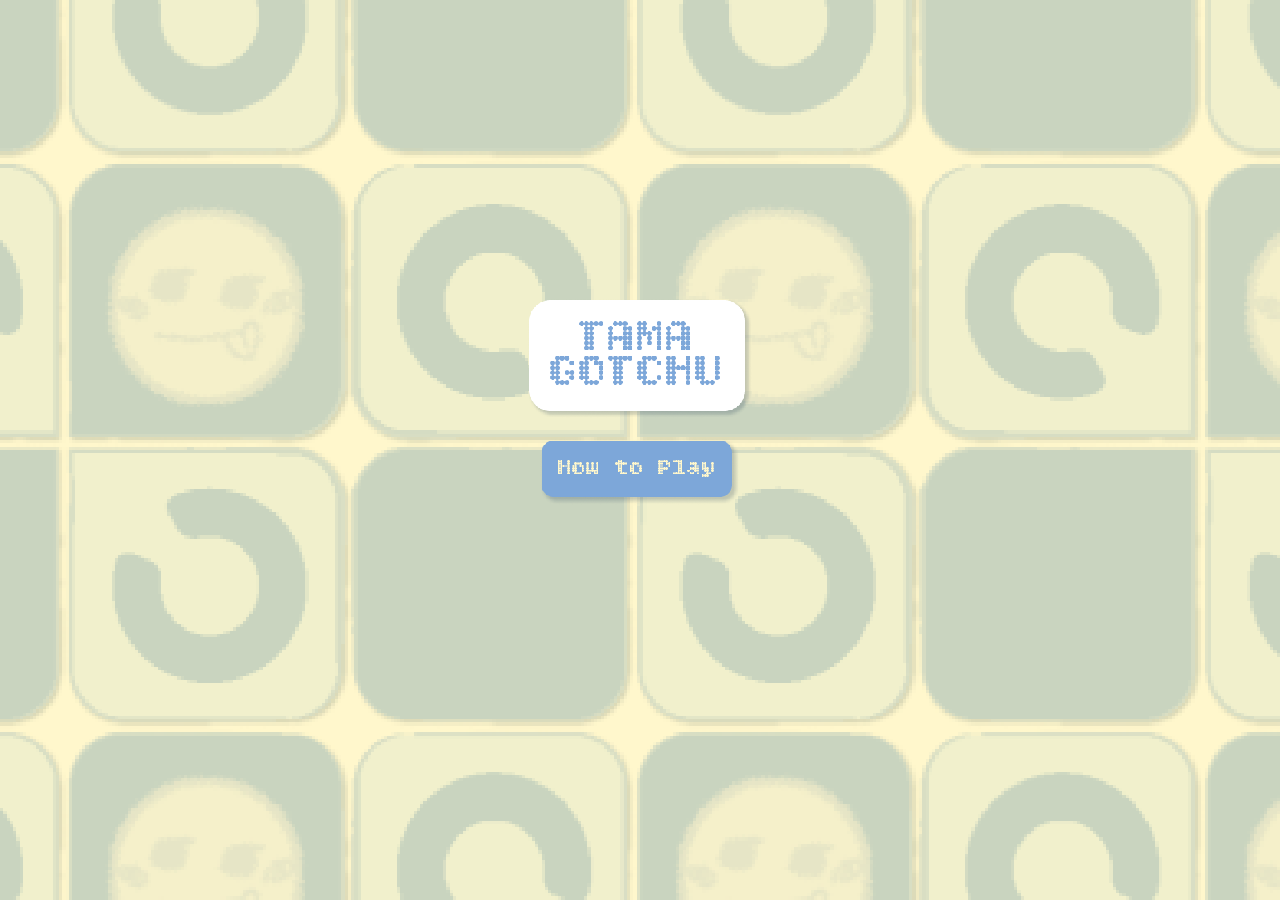
<file: index.html>
<!DOCTYPE html>
<html lang="en">
<head>
    <meta charset="UTF-8">
    <meta name="viewport" content="width=device-width, initial-scale=1.0">
    <title>TAMA Gotchu</title>
    <link rel="stylesheet" href="style.css">
    <style>
@import url('https://fonts.googleapis.com/css2?family=Bitcount:wght@100..900&family=Noto+Sans:ital,wght@0,100..900;1,100..900&display=swap');
</style>
</head>
<body>
<div class="game-container">
   <!-- 1. ROOT / LAUNCH SCREEN -->
    <div id="screen-launch" class="screen active">
        <div class="launch-content">
            <a id="play" href="#screen-main"><img src="assets/play-btn.png" alt="TAMA Gotchu"></a>
            <a id="how-to-play" href="#screen-instructions" class="pixel-btn htp"><img src="assets/how-to-play-btn.png" alt="How to Play"></a>
        </div>
    </div>
    
    <div id="screen-instructions" class="overlay-backdrop">
        <div class="instructions-overlay-box">
            <img src="assets/how-to-play-overlay.png" alt="How to Play Instructions" class="instructions-img">
        </div>
    </div>

    <!-- 2. MAIN GAME SCREEN -->
    <div id="screen-main" class="screen">
        
        <!-- Top Status Frame -->
        <div class="top-status-frame" style="background-image: url('assets/status bar.png');">
            <div class="profile-info">
                <span class="profile-name">TAMA Gotchu</span>
            </div>
            <div id="live-clock" class="live-clock">00:00</div>
            
            <!-- Health Bar -->
            <div class="stat-group">
                <img class="status-icon" src="assets/bread-icon.png"><span class="stat-label"></span>
                <div class="pixel-bar-bg"><div id="health-bar-fill" class="pixel-bar-fill"></div></div>
            </div>
    
            <!-- Love Bar -->
            <div class="stat-group">
                <img src="assets/heart-icon.png" class="status-icon"><span class="stat-label"></span>
                <div class="pixel-bar-bg"><div id="love-bar-fill" class="pixel-bar-fill" style="background-color: #ff6b81;"></div></div>
            </div>
        </div>
    
        <!-- Center Stage (Character & Speech Bubble) -->
        <div class="center-stage">
            
            <!-- Character Space -->
            <div class="character-space">
                <img id="pet-sprite" src="assets/character_idle.png" alt="Pet Character">
            </div>
            
            <!-- Speech Bubble -->
            <div id="speech-bubble" class="speech-bubble">Helo Jjul!💕</div>
    
        </div>
    
        <!-- Bottom Action Dock -->
        <div class="bottom-action-dock">
            <button id="btn-feed" class="dock-btn" title="Feed Bread">
                <img src="assets/eat-btn.png" alt="Bread Icon">
            </button>
            <button id="btn-love" class="dock-btn" title="Send Love">
                <img src="assets/love-btn.png" alt="Love Icon">
            </button>
            <a href="https://x.com/messages/compose?recipient_id=1349011095789428738&text=babyyyy🤸ketik-apa-aja-yh" target="_blank" rel="noopener noreferrer" id="btn-message" class="dock-btn" title="Open Twitter DM">
                <span><img src="assets/dm-btn.png" alt="Message Icon"></span>
            </a>
        </div>
    </div>
</div>
</body>

    <script src="script.js"></script>
</body>
</html>
</file>
<file: style.css>
@import url('https://fonts.googleapis.com/css2?family=Bitcount:wght@100..900&family=Noto+Sans:ital,wght@0,100..900;1,100..900&display=swap');

*, *::before, *::after  {
    box-sizing: border-box;
    margin: 0;
    padding: 0;
    image-rendering: pixelated;
    image-rendering: crisp-edges;
}

html body {
    background: url('assets/launch-bg.png') no-repeat center center fixed;
    background-size: cover;
    font-family: 'Bitcount', 'Noto Sans', monospace;
    display: flex;
    justify-content: center;
    align-items: center;
    width: 100vw;
    height: 100dvh;
    overflow: hidden;
    color: #333;
}

/* Screens Management */
.game-container {
    position: relative;
    width: 100%;
    max-width: 440px;
    height: 100%;
    max-height: 900px;
    margin: 0 auto;
    display: flex;
    flex-direction: column;
    justify-content: center;
    align-items: center;
    overflow: hidden;
}

.screen {
    position: absolute;
    top: 0;
    left: 0;
    width: 100%;
    height: 90%;
    display: none;
    flex-direction: column;
    padding: 16px;
    margin: auto;
}

.screen.active {
    display: flex;
}

/* Launch Screen */
#screen-launch {
    justify-content: center;
    align-items: center;
    text-align: center;
}

.launch-content {
    display: flex;
    flex-direction: column;
    align-items: center;
    margin:auto;
    width: 100%;
    gap: 15px;
}

.launch-content a img {
    width: 80%;
    max-width: 280px;
    height: auto;
    cursor: pointer;
    transition: transform 0.1s;
}

.launch-content a img:active {
    transform: scale(0.95);
}

/* How to Play Overlay Backdrop */
.overlay-backdrop {
    position: absolute;
    top: 0;
    left: 0;
    width: 100%;
    height: 100%;
    background: rgba(0, 0, 0, 0.6);
    display: none;
    justify-content: center;
    align-items: center;
    z-index: 10;
    padding: 16px;
}

.overlay-backdrop.active {
    display: flex;
}

.instructions-overlay-box {
    background: #fff;
    border: 2px solid #000;
    border-radius: 10px;
    display: flex;
    flex-direction: column;
    align-items: center;
    justify-content: center;
    box-shadow: 6px 6px 3px #000;
    max-width: 100%;
}

.instructions-img {
    max-width: 100%;
    max-height: 480px;
    object-fit: contain;
    border: 2px solid #000;
    image-rendering: pixelated;
    image-rendering: crisp-edges;
}

/* Main Game Screen Structure */
#screen-main {
    justify-content: space-between;
    background: url('assets/game-bg.png') no-repeat center center;
    background-size: cover;
    border: 3px solid #000;
    border-radius: 12px;
    position: center;
    box-shadow: 8px 8px 0px rgba(0,0,0,0.3);
}

.top-status-frame {
    margin-top: 0.5rem;
    background-color: #fff;
    border: 3px solid #000;
    padding: 10px;
    border-radius: 8px;
    font-size: 1rem;
    display: flex;
    flex-direction: column;
    align-items: flex-start;
    width: 100%;
}

.status-icon {
    width: 1em;
    height: 1em;
    margin-right: 6px;
    vertical-align: middle;
}

.profile-info {
    margin-bottom: 6px;
    font-weight: bold;
}

.live-clock {
    font-size: 1.2em;
    color: #555;
    margin-bottom: 8px;
}

.stat-group {
    margin-bottom: 6px;
    width: 100%;
    display: flex;
}

.pixel-bar-bg {
    width: 100%;
    height: 12px;
    background: #ddd;
    border: 2px solid #000;
    position: relative;
    overflow: hidden;
}

.pixel-bar-fill {
    height: 100%;
    width: 100%;
    background-color: #2ed573;
    transition: width 0.3s linear;
}

/* Center Stage */
.center-stage {
    flex: 1;
    display: flex;
    flex-direction: column;
    justify-content: center;
    align-items: center;
    position: relative;
    width: 100%;
}

.character-space {
    width: 100%;
    max-width: 240px;
    height: 220px;
    display: flex;
    justify-content: center;
    align-items: center;
}

.character-space img {
    max-width: 100%;
    max-height: 100%;
    object-fit: contain;
}

.speech-bubble {
    background: url('assets/bubble.png') no-repeat center center;
    background-size: cover;
    width: 100%;
    max-width: 320px;
    height: 75px;
    padding: 10px 14px;
    font-size: 1.3rem;
    font-weight: normal;
    font-style: normal;
    text-align: center;
    display: flex;
    align-items: center;
    justify-content: center;
}

/* Bottom Action Dock */
.bottom-action-dock {
    height: 16%;
    width: 100%;
    max-height: 80px;
    margin-bottom: 0.5rem;
    background-color: #fff;
    border: 3px solid #000;
    border-radius: 8px;
    display: flex;
    justify-content: space-around;
    align-items: center;
    padding: 0 10px;
}

.dock-btn {
    background: transparent;
    border: none;
    cursor: pointer;
    display: flex;
    justify-content: center;
    align-items: center;
    transition: transform 0.1s;
    text-decoration: none;
    vertical-align: middle;
}

.dock-btn img {
    height: 55px;
    width: auto;
    image-rendering: pixelated;
}

.dock-btn:active {
    transform: translate(2px, 2px);
}
</file>
